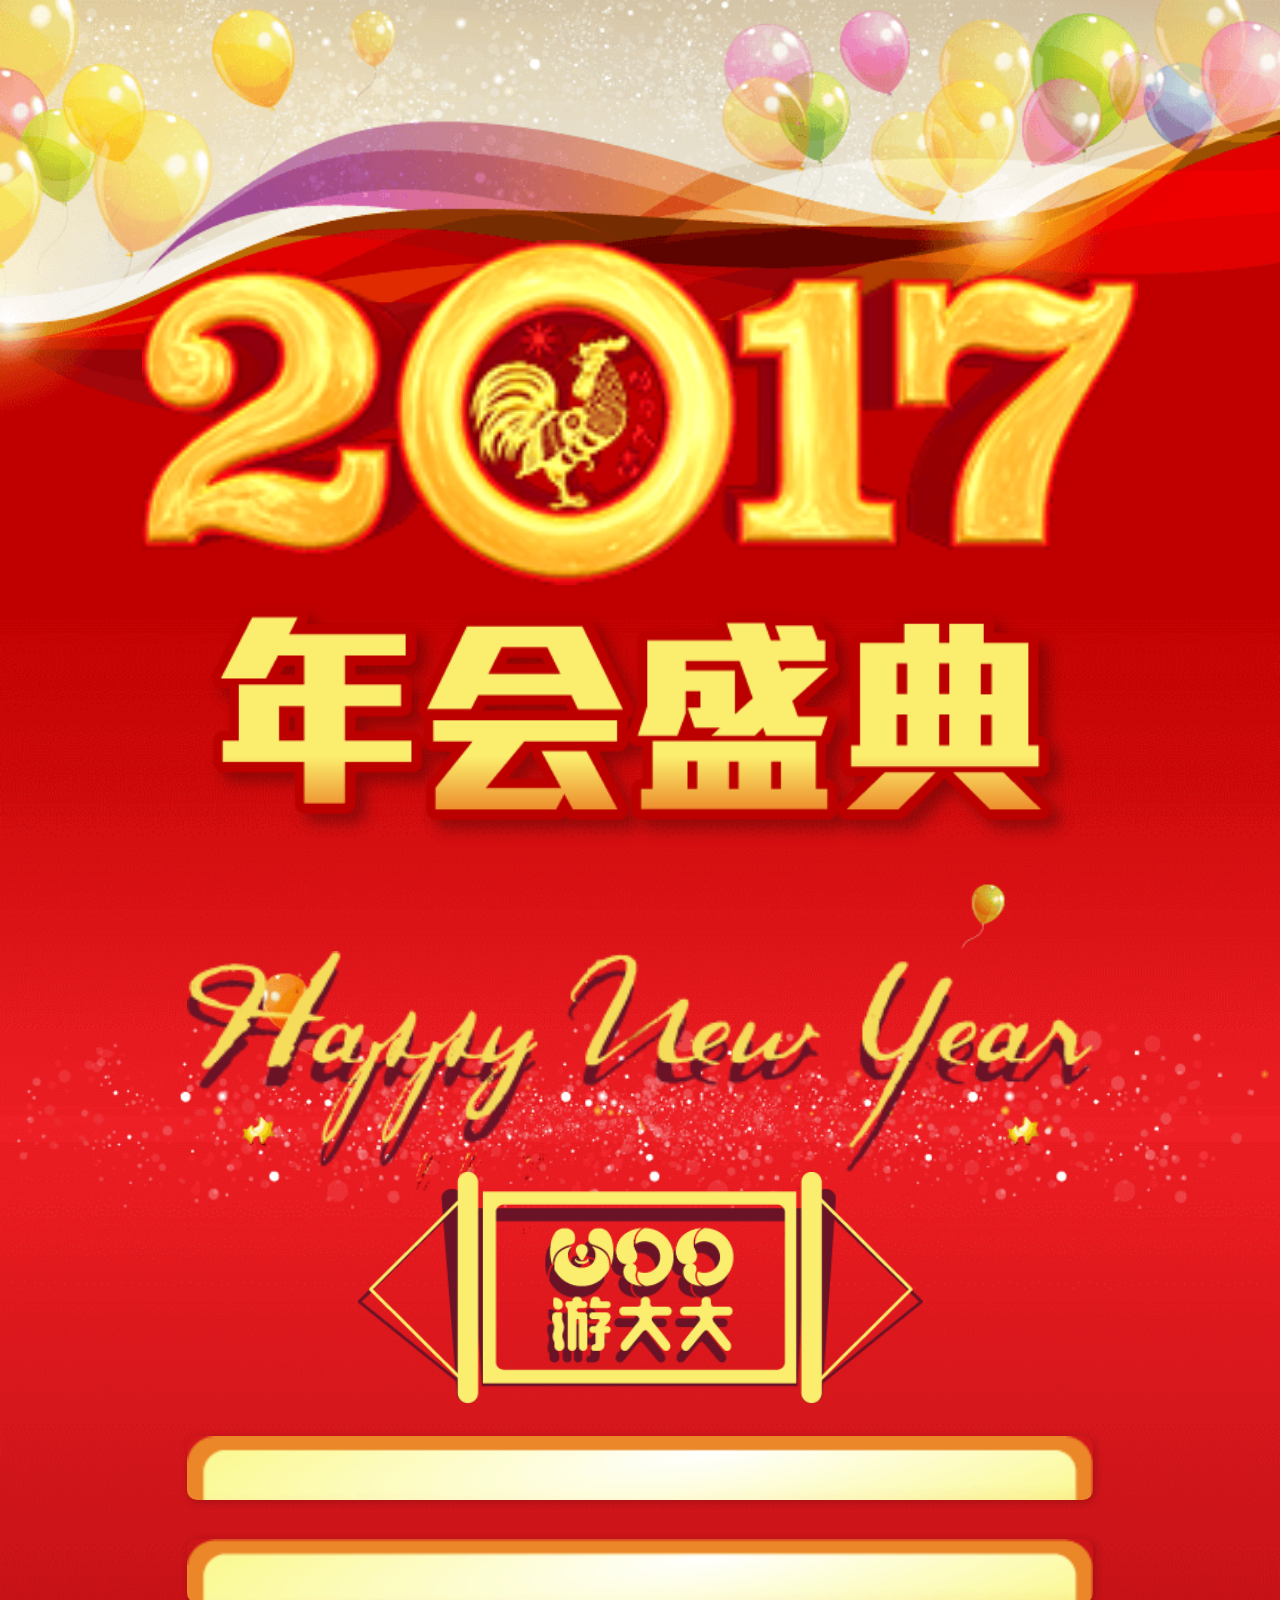
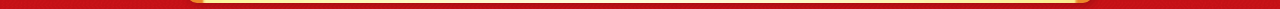
<file: index.html>
<!doctype html>
<!--[if lt IE 7]> <html class="ie6 oldie"> <![endif]-->
<!--[if IE 7]>    <html class="ie7 oldie"> <![endif]-->
<!--[if IE 8]>    <html class="ie8 oldie"> <![endif]-->
<!--[if gt IE 8]><!-->
<html class="">
<!--<![endif]-->
<head>
<meta charset="utf-8">
<meta name="viewport" content="width=device-width, initial-scale=1">
<!--苹果手机全屏问题-->
<meta content="width=device-width; initial-scale=1.0; maximum-scale=1.0; user-scalable=0" name="viewport" />        
<meta content="yes" name="apple-mobile-web-app-capable" />
<meta content="black" name="apple-mobile-web-app-status-bar-style" /> 
<meta content="telephone=no" name="format-detection" /> 

<title>投票</title>
<link href="css/boilerplate.css" rel="stylesheet" type="text/css">
<link href="css/style.css" rel="stylesheet" type="text/css">
<link href="css/animate.css" rel="stylesheet" type="text/css">
<link href="css/sweet-alert.css" rel="stylesheet" type="text/css">
<link rel="shortcut icon" href="favicon.ico" />

</head>
<body style="background: url(images/backgroundToMissSi.png) top left no-repeat;background-size: 100%;"  >
    <div class="gridContainer clearfix">
      <div id="div2" class="fluid bounceInLeft animated">
        <img src="images/2017.png" style="width: 88%;">
      </div>
      <div id="div2_1" class="fluid bounceInRight animated">
        <img src="images/nianhui.png" style="width: 80%;">
      </div>
    </div>
    
    
    <div class="gridContainer clearfix">
      <div id="div3" class="fluid flipInX animated">
        <img src="images/logo1.png" style="width:80%;">
        <img src="images/logo2.png" style="width: 50%" alt="">
      </div>
    </div>
    
    <div class="gridContainer clearfix" style="z-index:99;">
      <div id="div4" class="fluid bounceIn animated" style="z-index:999;">
        <a href="content.html" class="go btn gotoone" style="z-index:9999;"></a>
      </div>
    </div>
    
    <div class="gridContainer clearfix" style="z-index:99;">
      <div id="div4" class="fluid bounceIn animated" style="z-index:999;animation-delay:4s;
	-webkit-animation-delay:4s;
	-moz-animation-delay:4s;
	margin-top: 2em;
	z-index:10;">
       <!--  <a  class="go btn" style="z-index:9999;" onClick="swal('投票规则', '2016游大大年终总结大会,本次年会共有十个节目,大家在欣赏年会的同时可以对自己喜欢的节目进行投票,每人只能投一次哦!本次年会结束会依据投票结果选出本年会最受欢迎的节目')">投票规则</a> -->
       <a href="people.html" class="go btn gototwo" style="z-index:9999;"></a>
      </div>
    </div>


<script src="js/respond.min.js"></script>
<script src="js/jquery.min.js"></script>
<script src="js/respond.min.js"></script>
<script src="js/sweet-alert.min.js"></script>

<!-- <script>

$("#audio_btn").click(function(){    
    var music = document.getElementById("media");     
    if(music.paused){    
        music.play();
		$("#yinfu").addClass('rotate');
		$("#audio_btn").addClass('play_yinfu');
        $("#music_btn").attr("src","play.gif");    
    }else{    
        music.pause();  
		$("#yinfu").removeClass('rotate');
		$("#audio_btn").removeClass('play_yinfu');  
        $("#music_btn").attr("src","pause.gif");    
    }    
});    
</script> -->
</body>
</html>
</file>
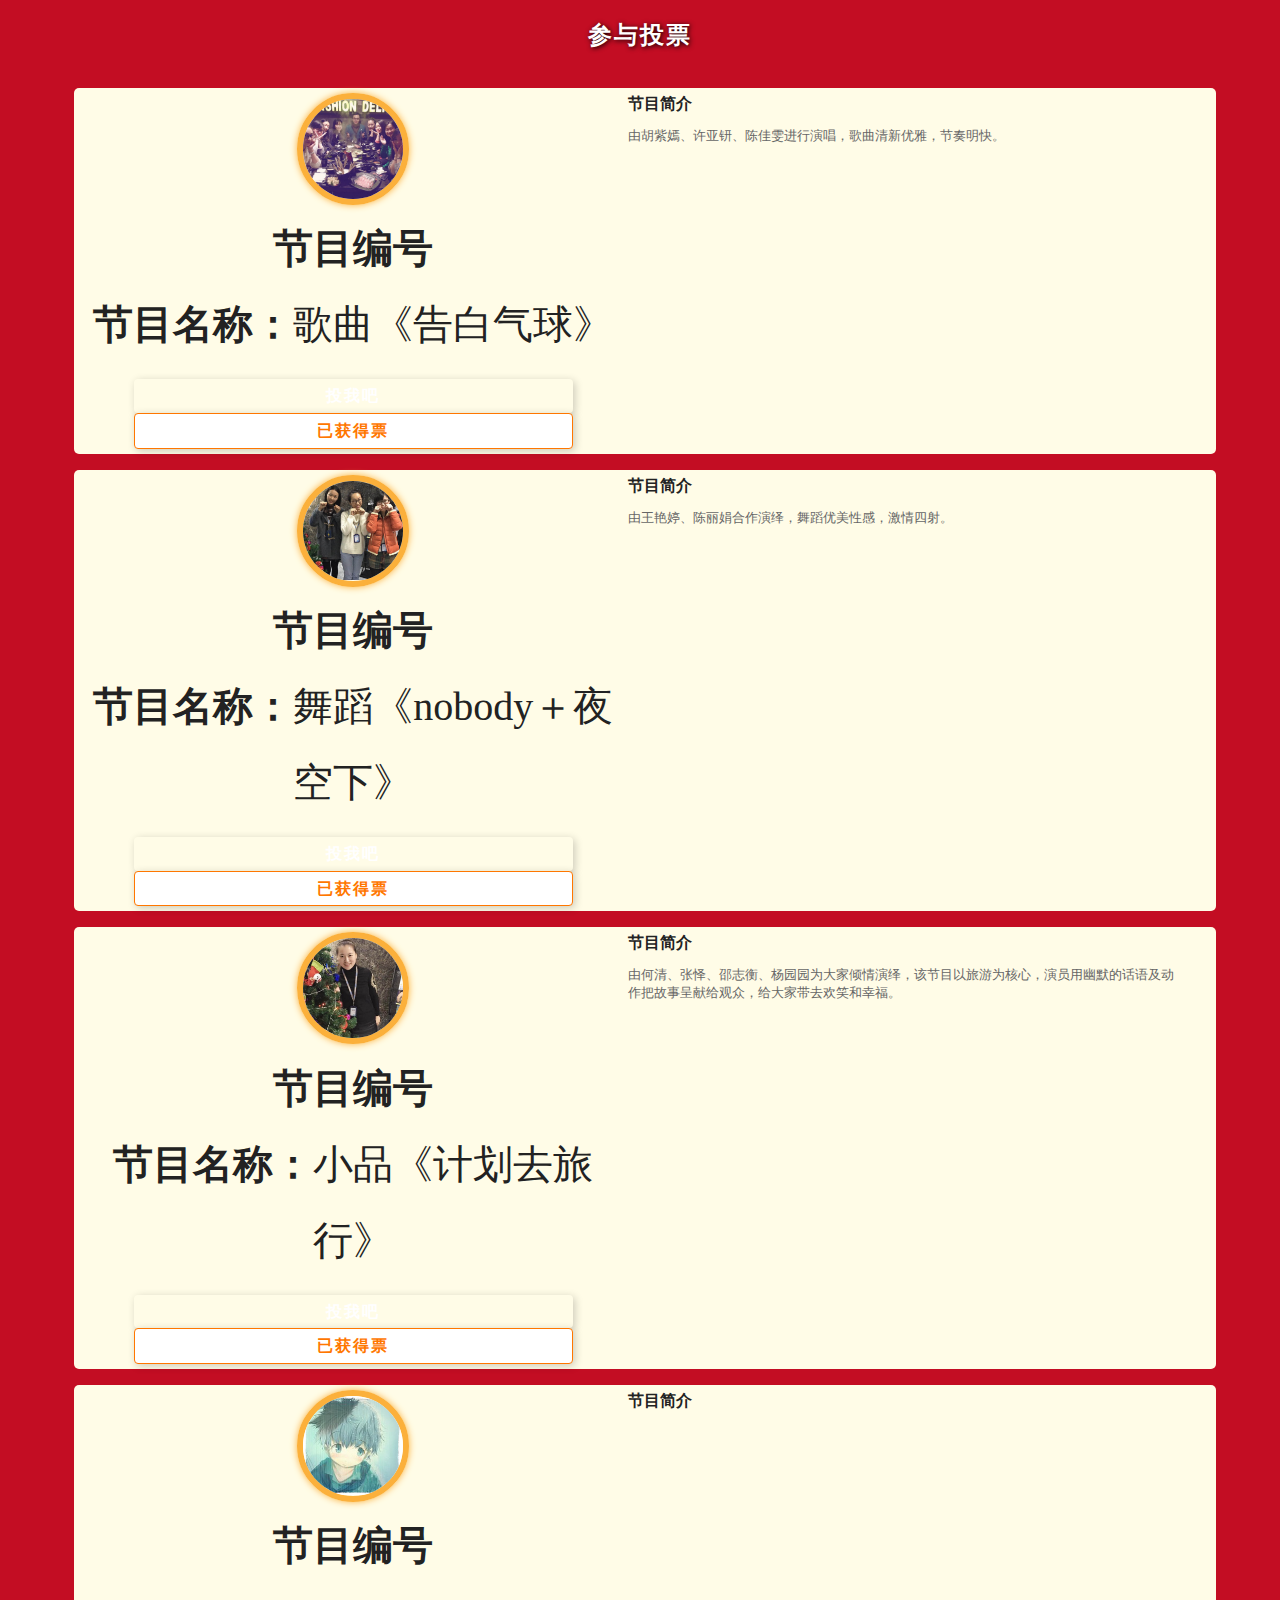
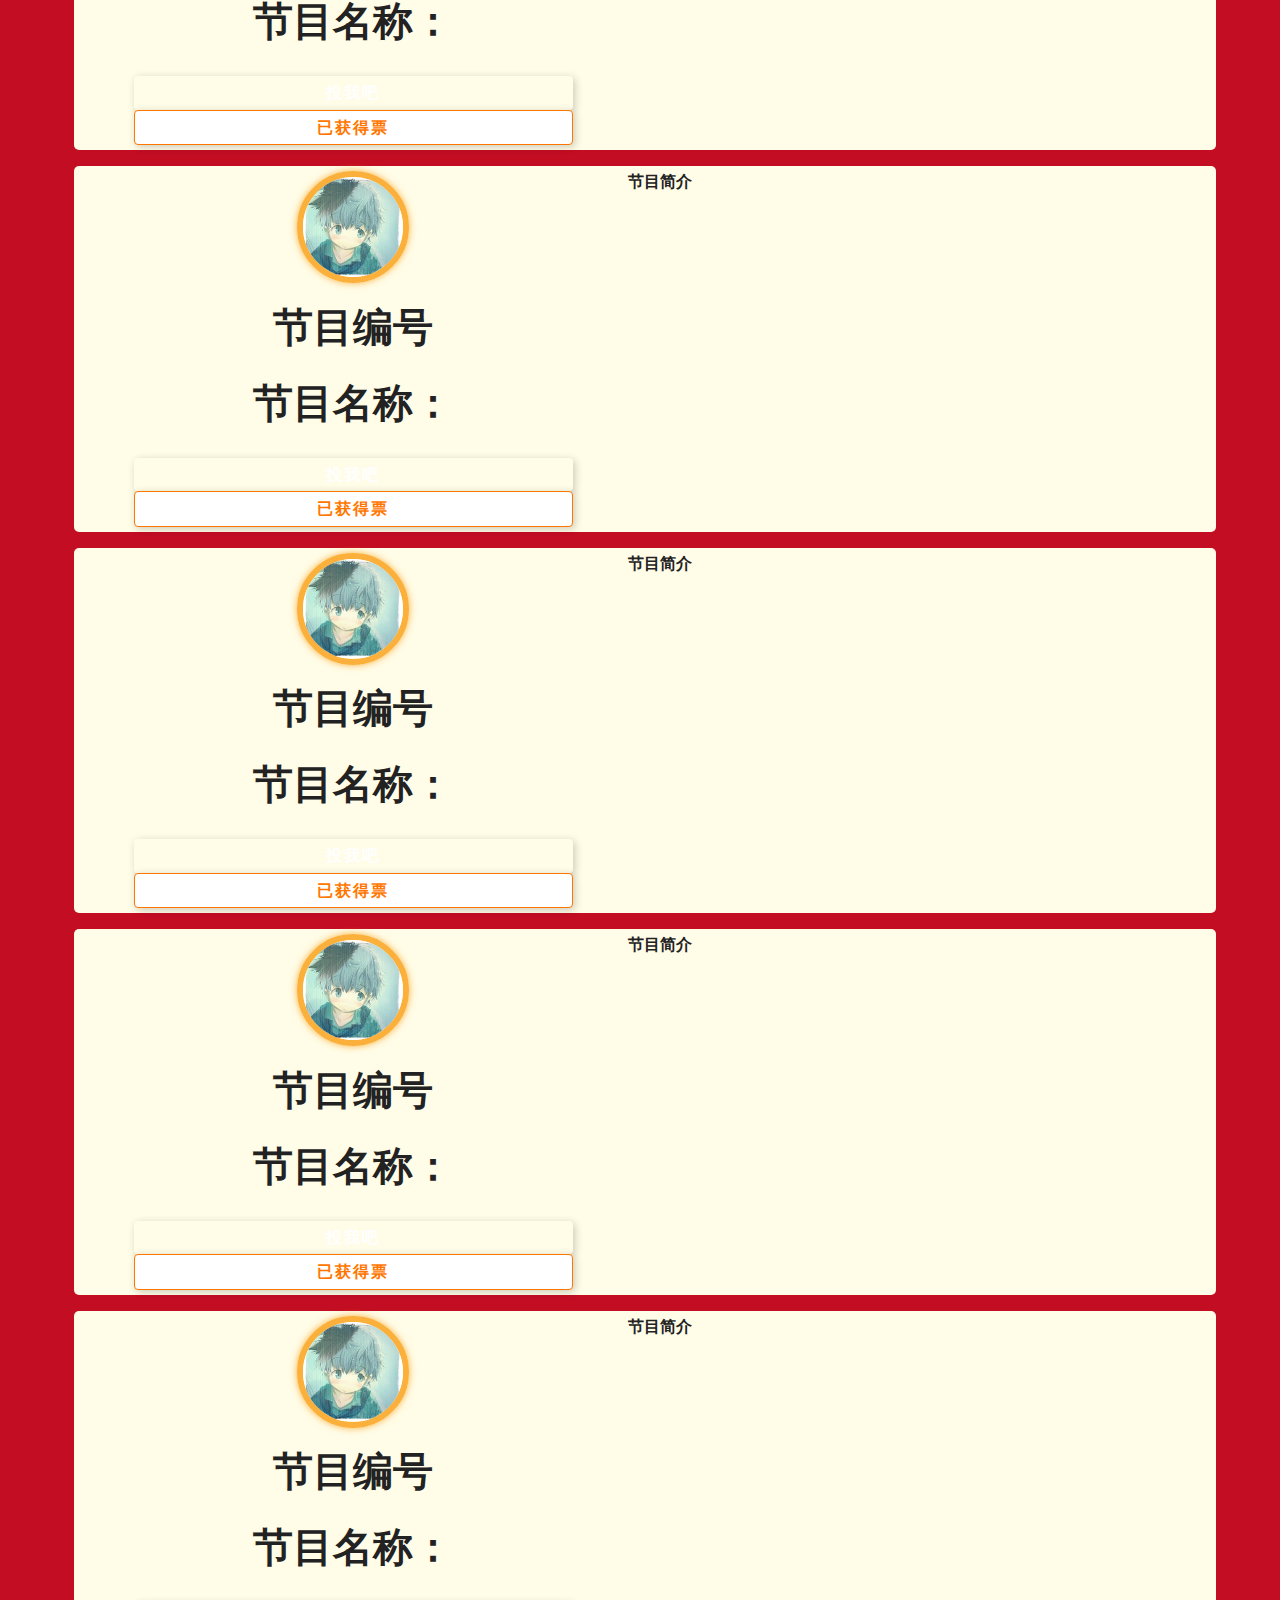
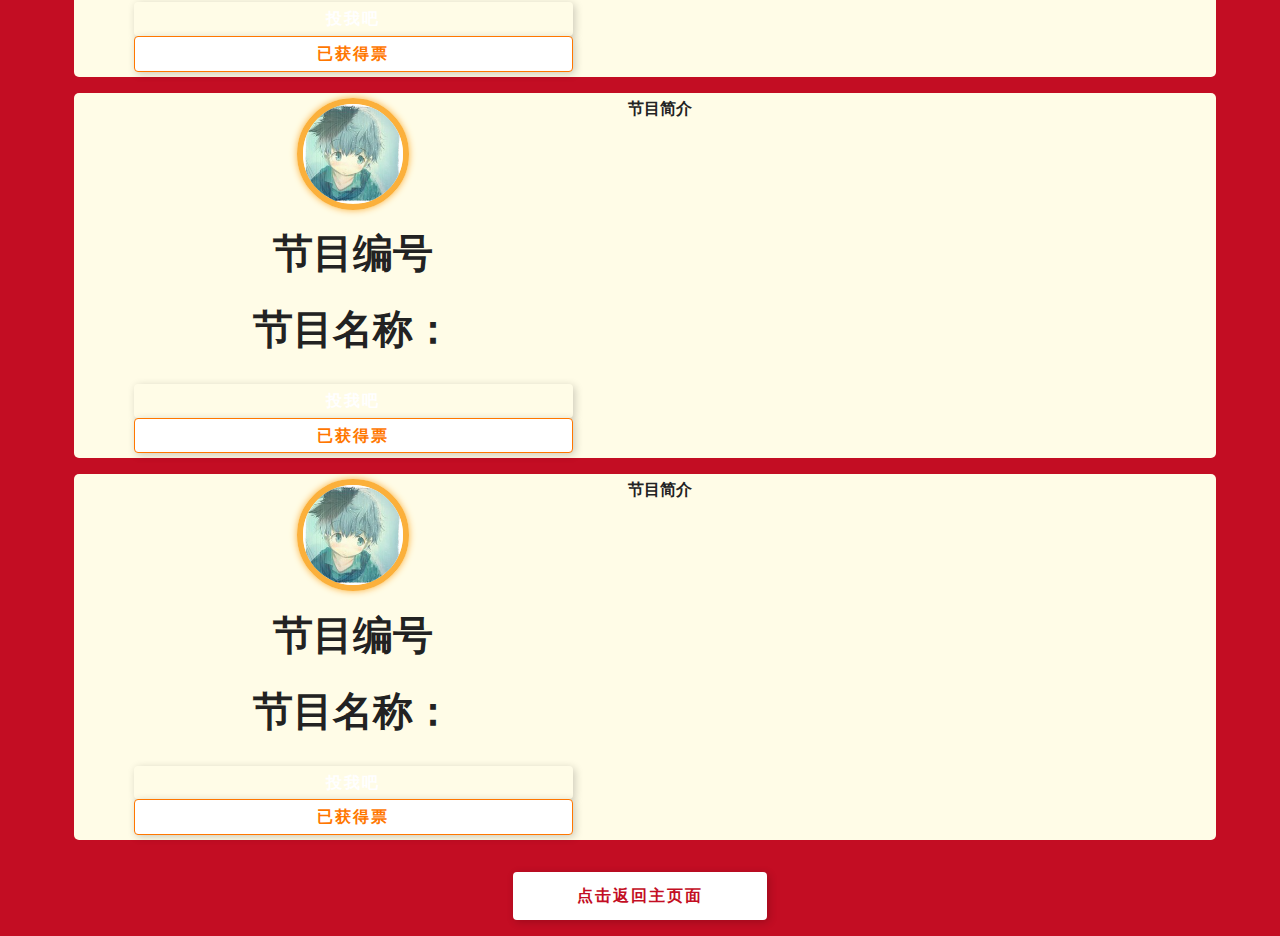
<file: content.html>
<!doctype html>
<!--[if lt IE 7]> <html class="ie6 oldie"> <![endif]-->
<!--[if IE 7]>    <html class="ie7 oldie"> <![endif]-->
<!--[if IE 8]>    <html class="ie8 oldie"> <![endif]-->
<!--[if gt IE 8]><!-->
<html class="">
<!--<![endif]-->
<head>
<meta charset="utf-8">
<meta name="viewport" content="width=device-width, initial-scale=1">
<title>最佳年会节目投选</title>
<link href="css/boilerplate.css" rel="stylesheet" type="text/css">
<link href="css/style.css" rel="stylesheet" type="text/css">
<link href="css/sweet-alert.css" rel="stylesheet" type="text/css">
<link rel="shortcut icon" href="favicon.ico" />
<!--[if lt IE 9]>
<script src="//html5shiv.googlecode.com/svn/trunk/html5.js"></script>
<![endif]-->
<script src="js/respond.min.js"></script>
<script src="js/sweet-alert.min.js"></script>
<script src="js/jquery.min.js"></script>
<script src="js/bmob-min.js"></script>
</head>
<body style="background:#c30d23">

<div id="content_title1" class="fluid clearfix" >
    <div class="content_title">
        参与投票
    </div>
</div>
<div class="clearfix"></div>
<div id="content_list" class="gridContainer clearfix bounceInDown animated">
    <div class="content_list_li">
        <div class="content_list_li_left">
            <span class="imgbox"><img src="images/project001.jpg" ></span>
           <div class="content_list_li_right_li"><strong>节目编号</strong><span class="jiemunom"></span></div>
            <div class="content_list_li_right_li"><strong>节目名称：</strong><span class="jiemuName">歌曲《告白气球》</span></div>
            <div class="content_list_li_right_li_a">
                <a id="001" class="btn to t1">投我吧</a>
                <a class="btn to on" >已获得<span></span>票</a>
            </div>
        </div>
        <div class="content_list_li_right">
                <div class="text">
                    <b>节目简介</b>
                    <p>由胡紫嫣、许亚钘、陈佳雯进行演唱，歌曲清新优雅，节奏明快。</p>
                </div>
        </div>
        <div class="clearfix"></div>
    </div>
</div>
<div id="content_list" class="gridContainer clearfix bounceInDown animated">
    <div class="content_list_li">
        <div class="content_list_li_left">
            <span class="imgbox"><img src="images/project002.png" ></span>
           <div class="content_list_li_right_li"><strong>节目编号</strong><span class="jiemunom"></span></div>
            <div class="content_list_li_right_li"><strong>节目名称：</strong><span class="jiemuName">舞蹈《nobody＋夜空下》</span></div>
            <div class="content_list_li_right_li_a">
                <a id="002" class="btn to t1">投我吧</a>
                <a class="btn to on" >已获得<span></span>票</a>
            </div>
        </div>
        <div class="content_list_li_right">
                <div class="text">
                    <b>节目简介</b>
                    <p>由王艳婷、陈丽娟合作演绎，舞蹈优美性感，激情四射。</p>
                </div>
        </div>
        <div class="clearfix"></div>
    </div>
</div>
<div id="content_list" class="gridContainer clearfix bounceInDown animated">
    <div class="content_list_li">
        <div class="content_list_li_left">
            <span class="imgbox"><img src="images/project003.jpg" ></span>
           <div class="content_list_li_right_li"><strong>节目编号</strong><span class="jiemunom"></span></div>
            <div class="content_list_li_right_li"><strong>节目名称：</strong><span class="jiemuName">小品《计划去旅行》</span></div>
            <div class="content_list_li_right_li_a">
                <a id="003" class="btn to t1">投我吧</a>
                <a class="btn to on" >已获得<span></span>票</a>
            </div>
        </div>
        <div class="content_list_li_right">
                <div class="text">
                    <b>节目简介</b>
                    <p>由何清、张怿、邵志衡、杨园园为大家倾情演绎，该节目以旅游为核心，演员用幽默的话语及动作把故事呈献给观众，给大家带去欢笑和幸福。</p>
                </div>
        </div>
        <div class="clearfix"></div>
    </div>
</div>
<div id="content_list" class="gridContainer clearfix bounceInDown animated">
    <div class="content_list_li">
        <div class="content_list_li_left">
            <span class="imgbox"><img src="images/img.jpg" ></span>
           <div class="content_list_li_right_li"><strong>节目编号</strong><span class="jiemunom"></span></div>
            <div class="content_list_li_right_li"><strong>节目名称：</strong><span class="jiemuName"></span></div>
            <div class="content_list_li_right_li_a">
                <a id="004" class="btn to t1">投我吧</a>
                <a class="btn to on" >已获得<span></span>票</a>
            </div>
        </div>
        <div class="content_list_li_right">
                <div class="text">
                    <b>节目简介</b>
                    <p></p>
                </div>
        </div>
        <div class="clearfix"></div>
    </div>
</div>
<div id="content_list" class="gridContainer clearfix bounceInDown animated">
    <div class="content_list_li">
        <div class="content_list_li_left">
            <span class="imgbox"><img src="images/img.jpg" ></span>
           <div class="content_list_li_right_li"><strong>节目编号</strong><span class="jiemunom"></span></div>
            <div class="content_list_li_right_li"><strong>节目名称：</strong><span class="jiemuName"></span></div>
            <div class="content_list_li_right_li_a">
                <a id="005" class="btn to t1">投我吧</a>
                <a class="btn to on" >已获得<span></span>票</a>
            </div>
        </div>
        <div class="content_list_li_right">
                <div class="text">
                    <b>节目简介</b>
                    <p></p>
                </div>
        </div>
        <div class="clearfix"></div>
    </div>
</div>
<div id="content_list" class="gridContainer clearfix bounceInDown animated">
    <div class="content_list_li">
        <div class="content_list_li_left">
            <span class="imgbox"><img src="images/img.jpg" ></span>
           <div class="content_list_li_right_li"><strong>节目编号</strong><span class="jiemunom"></span></div>
            <div class="content_list_li_right_li"><strong>节目名称：</strong><span class="jiemuName"></span></div>
            <div class="content_list_li_right_li_a">
                <a id="006" class="btn to t1">投我吧</a>
                <a class="btn to on" >已获得<span></span>票</a>
            </div>
        </div>
        <div class="content_list_li_right">
                <div class="text">
                    <b>节目简介</b>
                    <p></p>
                </div>
        </div>
        <div class="clearfix"></div>
    </div>
</div>
<div id="content_list" class="gridContainer clearfix bounceInDown animated">
    <div class="content_list_li">
        <div class="content_list_li_left">
            <span class="imgbox"><img src="images/img.jpg" ></span>
           <div class="content_list_li_right_li"><strong>节目编号</strong><span class="jiemunom"></span></div>
            <div class="content_list_li_right_li"><strong>节目名称：</strong><span class="jiemuName"></span></div>
            <div class="content_list_li_right_li_a">
                <a id="007" class="btn to t1">投我吧</a>
                <a class="btn to on" >已获得<span></span>票</a>
            </div>
        </div>
        <div class="content_list_li_right">
                <div class="text">
                    <b>节目简介</b>
                    <p></p>
                </div>
        </div>
        <div class="clearfix"></div>
    </div>
</div>
<div id="content_list" class="gridContainer clearfix bounceInDown animated">
    <div class="content_list_li">
        <div class="content_list_li_left">
            <span class="imgbox"><img src="images/img.jpg" ></span>
           <div class="content_list_li_right_li"><strong>节目编号</strong><span class="jiemunom"></span></div>
            <div class="content_list_li_right_li"><strong>节目名称：</strong><span class="jiemuName"></span></div>
            <div class="content_list_li_right_li_a">
                <a id="008" class="btn to t1">投我吧</a>
                <a class="btn to on" >已获得<span></span>票</a>
            </div>
        </div>
        <div class="content_list_li_right">
                <div class="text">
                    <b>节目简介</b>
                    <p></p>
                </div>
        </div>
        <div class="clearfix"></div>
    </div>
</div>
<div id="content_list" class="gridContainer clearfix bounceInDown animated">
    <div class="content_list_li">
        <div class="content_list_li_left">
            <span class="imgbox"><img src="images/img.jpg" ></span>
           <div class="content_list_li_right_li"><strong>节目编号</strong><span class="jiemunom"></span></div>
            <div class="content_list_li_right_li"><strong>节目名称：</strong><span class="jiemuName"></span></div>
            <div class="content_list_li_right_li_a">
                <a id="009" class="btn to t1">投我吧</a>
                <a class="btn to on" >已获得<span></span>票</a>
            </div>
        </div>
        <div class="content_list_li_right">
                <div class="text">
                    <b>节目简介</b>
                    <p></p>
                </div>
        </div>
        <div class="clearfix"></div>
    </div>
</div>
<div id="content_list" class="gridContainer clearfix bounceInDown animated">
    <div class="content_list_li">
        <div class="content_list_li_left">
            <span class="imgbox"><img src="images/img.jpg" ></span>
           <div class="content_list_li_right_li"><strong>节目编号</strong><span class="jiemunom"></span></div>
            <div class="content_list_li_right_li"><strong>节目名称：</strong><span class="jiemuName"></span></div>
            <div class="content_list_li_right_li_a">
                <a id="010" class="btn to t1">投我吧</a>
                <a class="btn to on" >已获得<span></span>票</a>
            </div>
        </div>
        <div class="content_list_li_right">
                <div class="text">
                    <b>节目简介</b>
                    <p></p>
                </div>
        </div>
        <div class="clearfix"></div>
    </div>
</div>
<div class="clearfix" style="height:2em;"></div>
<footer>
    <a href="index.html" class="go btn" style="z-index:9999;">点击返回主页面</a>
</footer>
<script>
       //添加cookie
    function addCookie(name,cookievalue,time) {
        if (name != "" && cookievalue != "" &&  time != "") {
            if (isNaN(time) == false){
                var expires = new Date();
                expires.setTime(expires.getTime() + time * 1000);
                document.cookie = name + '=' + escape(cookievalue) + ';expires=' + expires.toGMTString();
            }
        }
    }
    //获取cookie
    function getCookie(cookieName) {
        var cookieString = document.cookie;
        var start = cookieString.indexOf(cookieName + '=');
        if (start == -1)
            return null;
        start += cookieName.length + 1;
        var end = cookieString.indexOf(';', start);
        if (end == -1) return unescape(cookieString.substring(start));
        return unescape(cookieString.substring(start, end));
    }
    //云端存储
    Bmob.initialize("daaefcca72c2225e29f65c9a80bb85e5","f0bb38af70958b0027c159f5f8211cf8");
    var ZanCount = Bmob.Object.extend("zan_count");
    var queryinit = new Bmob.Query(ZanCount);
    // 查询所有数据
    queryinit.find({
      success: function(results) {
        console.log(results);
        console.log("共查询到 " + results.length + " 条记录");
        // 循环处理查询到的数据
        var countArr = [];
        for (var i = 0; i < results.length; i++) {
          var object = results[i];
          var projectId = object.get('userId')
           var countNum = object.get('count');
          $(".content_list_li").eq(i).find('.jiemunom').html( projectId );
         // $(".content_list_li").eq(i).find('.jiemuName').html( object.get('userName') );
          // $(".content_list_li").eq(i).find('.content_list_li_right>.text p').html( object.get('detail') );

          $(".content_list_li>.content_list_li_left>.content_list_li_right_li_a>.on span").eq(i).html(countNum);


           if( !getCookie(String(projectId)) ){ //
                console.log("未点击过");
                 $(".content_list_li_right_li_a>.t1").eq(i).html("投我吧").css("background-color","#ff7700");
            }else{
                 $(".content_list_li_right_li_a>.t1").eq(i).html("已投票").css("background-color","#ccc");
                console.log("已点击过");
            }

        };
       
      },
      error: function(error) {
        alert("查询失败: " + error.code + " " + error.message);
      }
    });
</script>
<script type="text/javascript">
 

  $(".content_list_li_right_li_a>.t1").click(function(event) {
       
       //改变样式
       $(this).css("background-color","#ccc").html("已投票");
       var button = $(this);
       var btnId = button.attr("id");
       console.log(btnId);
       var objId;
       var objcount;
       var count;
       var clickcount;
       //cookie 判断cookie是否为空,如果是空,弹出投票成功的弹窗,如果非空即投过票
            console.log( !getCookie(String(btnId)) );
            console.log( getCookie(String(btnId)) );
            if(!getCookie(String(btnId))){ //
                swal('投票成功!', '非常感谢,么么哒！', 'success');
                addCookie(btnId,"1","1000000000");
                console.log("未点击过");
            }else{
                console.log("已点击过");
                  // swal('投票失败!', '每个节目您只有一次投票机会！', 'error');
                   $(this).html("已投票").css("background-color","#ccc");
                 return;
            }

       var queryZan = new Bmob.Query(ZanCount);
        queryZan.equalTo("userId", btnId);
        
        queryZan.first({
            success: function(object) {
                console.log(object);
            // 查询成功
            objId = object.id;
            objcount = object.get("count");
            console.log("query object success, objectId  " + objId+  objcount);
            // console.log(Number(objcount));
            // var count =  Number(objcount);
            //  count++;
            //  objcount = String(count);
            // console.log(objcount);
            },
              error: function(error) {
                console.log("查询失败: " + error.code + " " + error.message);
              }
        });
        console.log("查询到的objectId  " + objId);
        queryZan.get(objId,{
            success:function(obj){
               objcount++;
               var countNum = Number(objcount);
               console.log(countNum);
               obj.set("count",countNum);
               obj.save(null,{
                success:function(objUpdate){
                    console.log("creat object success");
                    button.siblings('a').find('span').text(countNum);
                },
                error:function(model,error){
                    console.log("修改失败: " + error.code + " " + error.message);
                }
               })
            },
            error: function(object, error) {
                console.log("修改失败: " + error.code + " " + error.message);
            }
        })
    });
</script>
</body>
</html>
</file>
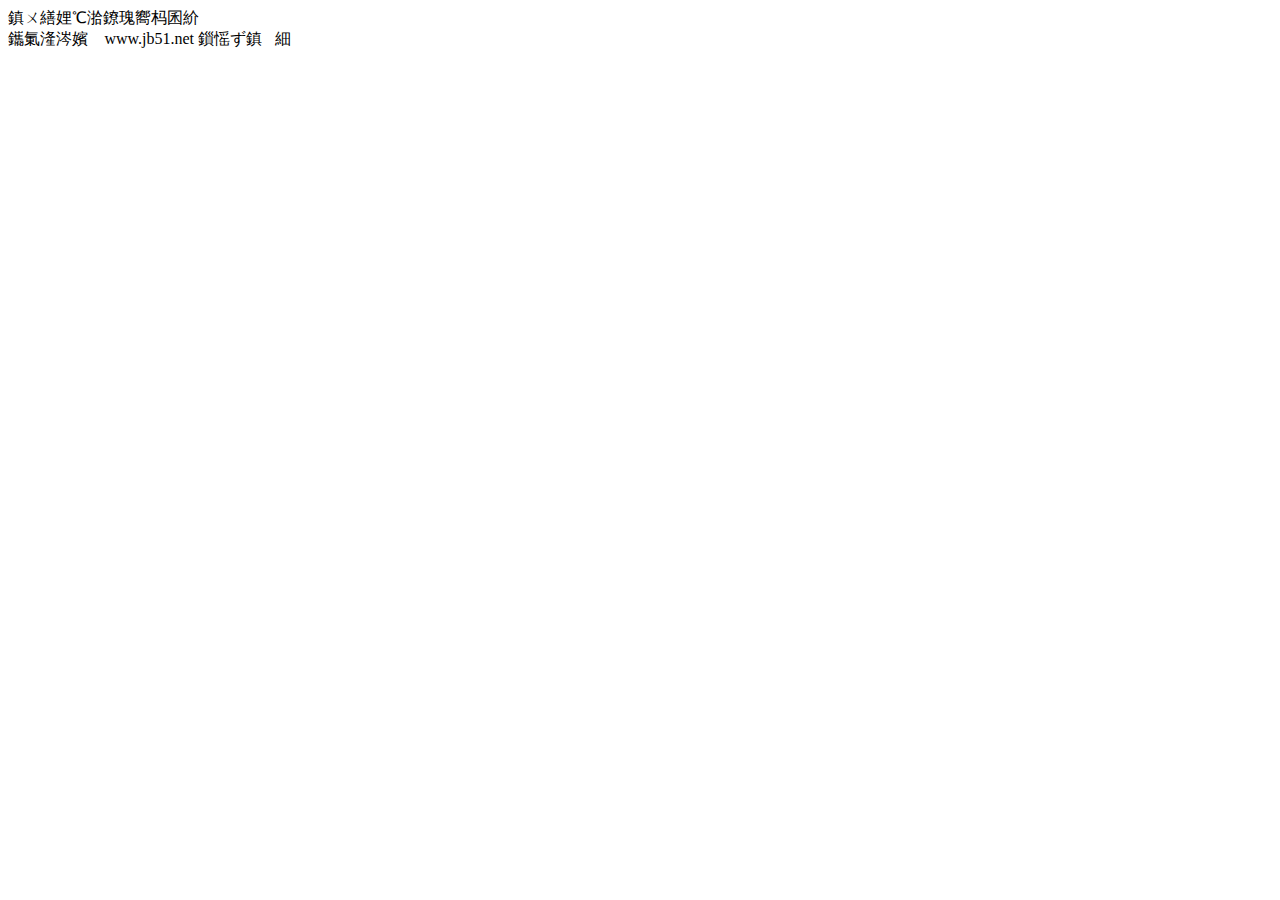
<file: cookietest.html>
<!DOCTYPE html PUBLIC "-//W3C//DTD XHTML 1.0 Transitional//EN" "http://www.w3.org/TR/xhtml1/DTD/xhtml1-transitional.dtd">
<html xmlns="http://www.w3.org/1999/xhtml">
<head>
	<title>js记录鼠标的点击次数</title>
	<meta http-equiv="content-type" content="text/html;charset=gb2312">
</head>
<body>
	<div id="count"></div>脚本之家 www.jb51.net 提示您：
	<script type="text/javascript">
	//添加cookie
		function addCookie(name,cookievalue,time) {
			if (name != "" && cookievalue != "" &&  time != "") {
				if (isNaN(time) == false){
					var expires = new Date();
					expires.setTime(expires.getTime() + time * 1000);
					document.cookie = name + '=' + escape(cookievalue) + ';expires=' + expires.toGMTString();
				}
			}
		}
		//获取cookie
		function getCookie(cookieName) {
			var cookieString = document.cookie;
			var start = cookieString.indexOf(cookieName + '=');
			if (start == -1)
				return null;
			start += cookieName.length + 1;
			var end = cookieString.indexOf(';', start);
			if (end == -1) return unescape(cookieString.substring(start));
			return unescape(cookieString.substring(start, end));
		}
		var html = document.getElementsByTagName("html")[0];

		html.onclick = function(){
			var count = parseInt(getCookie('count'))+1;
			console.log(count);
			addCookie("count",count,"1000");
			if(getCookie('count')>=2){
				alert("只能点击一次")
			}
			document.getElementById("count").innerHTML = "您点击了"+getCookie('count')+"次！";
		}
		if (getCookie('count')){
			document.getElementById("count").innerHTML = "您点击了"+getCookie('count')+"次！";
		}else{
			document.getElementById("count").innerHTML = "您还没有点击过！";
			addCookie("count","0","1000");
		}
	</script>
</body>
</html>
</file>
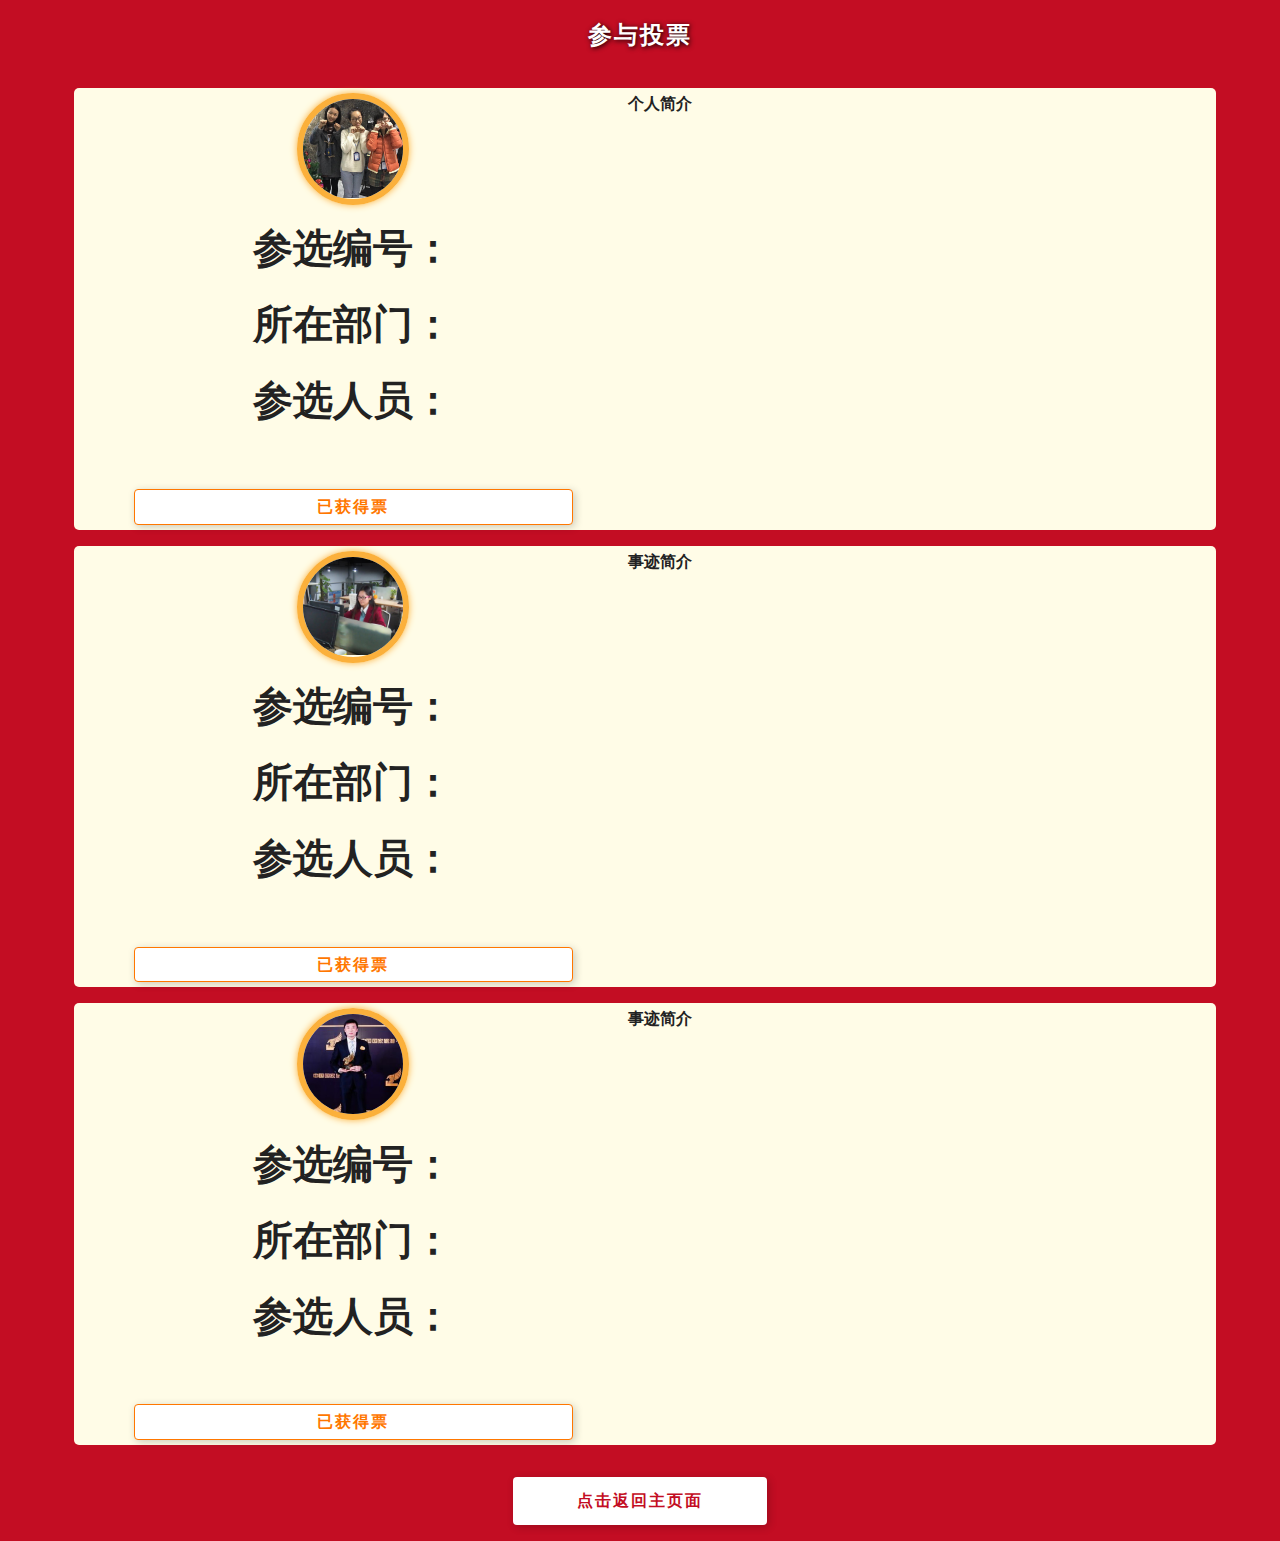
<file: people.html>
<!doctype html>
<!--[if lt IE 7]> <html class="ie6 oldie"> <![endif]-->
<!--[if IE 7]>    <html class="ie7 oldie"> <![endif]-->
<!--[if IE 8]>    <html class="ie8 oldie"> <![endif]-->
<!--[if gt IE 8]><!-->
<html class="">
<!--<![endif]-->
<head>
  <meta charset="utf-8">
  <meta name="viewport" content="width=device-width, initial-scale=1">
  <title>感动2016员工投选</title>
  <link href="css/boilerplate.css" rel="stylesheet" type="text/css">
  <link href="css/style.css" rel="stylesheet" type="text/css">
  <link href="css/sweet-alert.css" rel="stylesheet" type="text/css">
  <link rel="shortcut icon" href="favicon.ico" />
<!--[if lt IE 9]>
<script src="//html5shiv.googlecode.com/svn/trunk/html5.js"></script>
<![endif]-->
<script src="js/respond.min.js"></script>
<script src="js/sweet-alert.min.js"></script>
<script src="js/jquery.min.js"></script>
</head>
<body style="background:#c30d23">


  <div id="content_title1" class="fluid clearfix" >
    <div class="content_title">
    	参与投票
    </div>
  </div>
  <div class="clearfix"></div>
<div id="content_list" class="gridContainer clearfix bounceInDown animated">
  <div class="content_list_li">
    <div class="content_list_li_left">
      <span class="imgbox"><img src="images/touch001.png" ></span>
      <div class="content_list_li_right_li"><strong>参选编号：</strong><span class="userid"></span></div>
      <div class="content_list_li_right_li"><strong>所在部门：</strong><span class="userbumen"></span></div>
      <div class="content_list_li_right_li"><strong>参选人员：</strong><span class="pName"></span></div>
      <div class="content_list_li_right_li_a">
        <a id="001" class="btn to t1" ></a>
        <a class="btn to on" >已获得<span></span>票</a>
      </div>
    </div>
    <div class="content_list_li_right">
      <div class="text">
        <b>个人简介</b>
        <p></p>
      </div>
    </div>
    <div class="clearfix"></div>
  </div>
</div>
<div id="content_list" class="gridContainer clearfix bounceInDown animated">
  <div class="content_list_li">
    <div class="content_list_li_left">
      <span class="imgbox"><img src="images/touch002.png" ></span>
      <div class="content_list_li_right_li"><strong>参选编号：</strong><span class="userid"></span></div>
      <div class="content_list_li_right_li"><strong>所在部门：</strong><span class="userbumen"></span></div>
      <div class="content_list_li_right_li"><strong>参选人员：</strong><span class="pName"></span></div>
      <div class="content_list_li_right_li_a">
        <a id="002" class="btn to t1" ></a>
        <a class="btn to on" >已获得<span></span>票</a>
      </div>
    </div>
    <div class="content_list_li_right">
      <div class="text">
        <b>事迹简介</b>
        <p></p>
      </div>
    </div>
    <div class="clearfix"></div>
  </div>
</div>
<div id="content_list" class="gridContainer clearfix bounceInDown animated">
  <div class="content_list_li">
    <div class="content_list_li_left">
      <span class="imgbox"><img src="images/touch003.jpg" ></span>
      <div class="content_list_li_right_li"><strong>参选编号：</strong><span class="userid"></span></div>
      <div class="content_list_li_right_li"><strong>所在部门：</strong><span class="userbumen"></span></div>
      <div class="content_list_li_right_li"><strong>参选人员：</strong><span class="pName"></span></div>
      <div class="content_list_li_right_li_a">
        <a id="003" class="btn to t1" ></a>
        <a class="btn to on" >已获得<span></span>票</a>
      </div>
    </div>
    <div class="content_list_li_right">
      <div class="text">
        <b>事迹简介</b>
        <p></p>
      </div>
    </div>
    <div class="clearfix"></div>
  </div>
</div>

<div class="clearfix" style="height:2em;"></div>
<footer>
  <a href="index.html" class="go btn" style="z-index:9999;">点击返回主页面</a>
</footer>
<script src="js/bmob-min.js"></script>
<script>
       //添加cookie
    function addCookie(name,cookievalue,time) {
        if (name != "" && cookievalue != "" &&  time != "") {
            if (isNaN(time) == false){
                var expires = new Date();
                expires.setTime(expires.getTime() + time * 1000);
                document.cookie = name + '=' + escape(cookievalue) + ';expires=' + expires.toGMTString();
            }
        }
    }
    //获取cookie
    function getCookie(cookieName) {
        var cookieString = document.cookie;
        var start = cookieString.indexOf(cookieName + '=');
        if (start == -1)
            return null;
        start += cookieName.length + 1;
        var end = cookieString.indexOf(';', start);
        if (end == -1) return unescape(cookieString.substring(start));
        return unescape(cookieString.substring(start, end));
    }
    //云端存储
    Bmob.initialize("daaefcca72c2225e29f65c9a80bb85e5","f0bb38af70958b0027c159f5f8211cf8");
    var ZanCount = Bmob.Object.extend("staff");
    var queryinit = new Bmob.Query(ZanCount);
    // 查询所有数据
    queryinit.find({
      success: function(results) {
        //results.ascending("result.get(userid")
        console.log(results);
        //对查询到的数组对象进行排序
         var results = results.sort(  
                function(a, b)  
                {  
                    if(a.get('userid') < b.get('userid')) return -1;  
                    if(a.get('userid') > b.get('userid')) return 1;  
                    return 0;  
                }  
            );  
        console.log("共查询到 " + results.length + " 条记录");
        // 循环处理查询到的数据
        var countArr = [];
        for (var i = 0; i < results.length; i++) {
          var object = results[i];
          var projectId = object.get('userid')
           var countNum = object.get('count');
           $(".content_list_li").eq(i).find(".content_list_li_left .userid").html(projectId);
           $(".content_list_li").eq(i).find(".content_list_li_left .userbumen").html(object.get('pbumen'));
           $(".content_list_li").eq(i).find(".content_list_li_left .pName").html(object.get('pName'));
           $(".content_list_li").eq(i).find(".content_list_li_right .text p").html(object.get('detail'));
          $(".content_list_li>.content_list_li_left>.content_list_li_right_li_a>.on span").eq(i).html(countNum);
           if(!getCookie(String(projectId))){ //
                console.log("未点击过");
                 $(".content_list_li_right_li_a>.t1").eq(i).html("投我吧").css("background-color","#ff7700");
            }else{
                 $(".content_list_li_right_li_a>.t1").eq(i).html("已投票").css("background-color","#ccc");
                console.log("已点击过");
            }

        };
       
      },
      error: function(error) {
        alert("查询失败: " + error.code + " " + error.message);
      }
    });
</script>
<script type="text/javascript">
 

  $(".content_list_li_right_li_a>.t1").click(function(event) {
       
       //改变样式
       $(this).css("background-color","#ccc").html("已投票");
       var button = $(this);
       var btnId = button.attr("id");
       console.log(btnId);
       var objId;
       var objcount;
       var count;
       var clickcount;
       //cookie 判断cookie是否为空,如果是空,弹出投票成功的弹窗,如果非空即投过票
            console.log( !getCookie(String(btnId)) );
            console.log( getCookie(String(btnId)) );
            if(!getCookie(String(btnId))){ //
                swal('投票成功!', '非常感谢,么么哒！', 'success');
                addCookie(btnId,"1","1000000000");
                console.log("未点击过");
            }else{
                console.log("已点击过");
                  // swal('投票失败!', '每个节目您只有一次投票机会！', 'error');
                  $(this).html("已投票").css("background-color","#ccc");
                console.log("已点击过");
                 return;
            }

       var queryZan = new Bmob.Query(ZanCount);
        queryZan.equalTo("userid", btnId);
        console.log("btnId---" + btnId);
        queryZan.first({
            success: function(object) {
              console.log(object);
            // 查询成功
            objId = object.id;
            objcount = object.get("count");
            console.log("query object success, objectId  " + objId+  objcount);
            // console.log(Number(objcount));
            // var count =  Number(objcount);
            //  count++;
            //  objcount = String(count);
            // console.log(objcount);
            },
              error: function(error) {
                console.log("查询失败: " + error.code + " " + error.message);
              }
        });
        console.log("查询到的objectId  " + objId);
        queryZan.get(objId,{
            success:function(obj){
               objcount++;
               var countNum = Number(objcount);
               console.log(countNum);
               obj.set("count",countNum);
               obj.save(null,{
                success:function(objUpdate){
                    console.log("creat object success");
                    button.siblings('a').find('span').text(countNum);
                },
                error:function(model,error){
                    console.log("修改失败: " + error.code + " " + error.message);
                }
               })
            },
            error: function(object, error) {
                console.log("修改失败: " + error.code + " " + error.message);
            }
        })
    });
</script>
      </body>
      </html>
</file>
<file: css/boilerplate.css>
/*
/*
 * HTML5 ✰ Boilerplate v3.0.2
 *
 * What follows is the result of much research on cross-browser styling.
 * Credit left inline and big thanks to Nicolas Gallagher, Jonathan Neal,
 * Kroc Camen, and the H5BP dev community and team.
 *
 * Detailed information about this CSS: h5bp.com/css
 * 
 * Dreamweaver modifications:
 * 1. Commented out selection highlight
 * 2. Removed media queries section (we add our own in a separate file)
 *
 * ==|== normalize ==========================================================
 */


/* =============================================================================
   HTML5 display definitions
   ========================================================================== */

article, aside, details, figcaption, figure, footer, header, hgroup, nav, section { display: block; }
audio, canvas, video { display: inline-block; *display: inline; *zoom: 1; }
audio:not([controls]) { display: none; }
[hidden] { display: none; }

/* =============================================================================
   Base
   ========================================================================== */

/*
 * 1. Correct text resizing oddly in IE6/7 when body font-size is set using em units
 * 2. Prevent iOS text size adjust on device orientation change, without disabling user zoom: h5bp.com/g
 */

html { font-size: 100%; -webkit-text-size-adjust: 100%; -ms-text-size-adjust: 100%; }

html, button, input, select, textarea { font-family: serif; color: #222; }

body { margin: 0; font-size: 1em; line-height: 1.4; }

/* 
 * Remove text-shadow in selection highlight: h5bp.com/i
 * These selection declarations have to be separate
 * Also: hot pink! (or customize the background color to match your design)
 */

/* Dreamweaver: uncomment these if you do want to customize the selection highlight
 *::-moz-selection { background: #fe57a1; color: #fff; text-shadow: none; }
 *::selection { background: #fe57a1; color: #fff; text-shadow: none; }
 */

/* =============================================================================
   Links
   ========================================================================== */

a { color: #00e; }
a:visited { color: #551a8b; }
a:hover { color: #06e; }
a:focus { outline: thin dotted; }

/* Improve readability when focused and hovered in all browsers: h5bp.com/h */
a:hover, a:active { outline: 0; }


/* =============================================================================
   Typography
   ========================================================================== */

abbr[title] { border-bottom: 1px dotted; }

b, strong { font-weight: bold; }

blockquote { margin: 1em 40px; }

dfn { font-style: italic; }

hr { display: block; height: 1px; border: 0; border-top: 1px solid #ccc; margin: 1em 0; padding: 0; }

ins { background: #ff9; color: #000; text-decoration: none; }

mark { background: #ff0; color: #000; font-style: italic; font-weight: bold; }

/* Redeclare monospace font family: h5bp.com/j */
pre, code, kbd, samp { font-family: monospace, serif; _font-family: 'courier new', monospace; font-size: 1em; }

/* Improve readability of pre-formatted text in all browsers */
pre { white-space: pre; white-space: pre-wrap; word-wrap: break-word; }

q { quotes: none; }
q:before, q:after { content: ""; content: none; }

small { font-size: 85%; }

/* Position subscript and superscript content without affecting line-height: h5bp.com/k */
sub, sup { font-size: 75%; line-height: 0; position: relative; vertical-align: baseline; }
sup { top: -0.5em; }
sub { bottom: -0.25em; }


/* =============================================================================
   Lists
   ========================================================================== */

ul, ol { margin: 1em 0; padding: 0 0 0 40px; }
dd { margin: 0 0 0 40px; }
nav ul, nav ol { list-style: none; list-style-image: none; margin: 0; padding: 0; }


/* =============================================================================
   Embedded content
   ========================================================================== */

/*
 * 1. Improve image quality when scaled in IE7: h5bp.com/d
 * 2. Remove the gap between images and borders on image containers: h5bp.com/i/440
 */

img { border: 0; -ms-interpolation-mode: bicubic; vertical-align: middle; }

/*
 * Correct overflow not hidden in IE9
 */

svg:not(:root) { overflow: hidden; }


/* =============================================================================
   Figures
   ========================================================================== */

figure { margin: 0; }


/* =============================================================================
   Forms
   ========================================================================== */

form { margin: 0; }
fieldset { border: 0; margin: 0; padding: 0; }

/* Indicate that 'label' will shift focus to the associated form element */
label { cursor: pointer; }

/*
 * 1. Correct color not inheriting in IE6/7/8/9
 * 2. Correct alignment displayed oddly in IE6/7
 */

legend { border: 0; *margin-left: -7px; padding: 0; white-space: normal; }

/*
 * 1. Correct font-size not inheriting in all browsers
 * 2. Remove margins in FF3/4 S5 Chrome
 * 3. Define consistent vertical alignment display in all browsers
 */

button, input, select, textarea { font-size: 100%; margin: 0; vertical-align: baseline; *vertical-align: middle; }

/*
 * 1. Define line-height as normal to match FF3/4 (set using !important in the UA stylesheet)
 */

button, input { line-height: normal; }

/*
 * 1. Display hand cursor for clickable form elements
 * 2. Allow styling of clickable form elements in iOS
 * 3. Correct inner spacing displayed oddly in IE7 (doesn't effect IE6)
 */

button, input[type="button"], input[type="reset"], input[type="submit"] { cursor: pointer; -webkit-appearance: button; *overflow: visible; }

/*
 * Re-set default cursor for disabled elements
 */

button[disabled], input[disabled] { cursor: default; }

/*
 * Consistent box sizing and appearance
 */

input[type="checkbox"], input[type="radio"] { box-sizing: border-box; padding: 0; *width: 13px; *height: 13px; }
input[type="search"] { -webkit-appearance: textfield; -moz-box-sizing: content-box; -webkit-box-sizing: content-box; box-sizing: content-box; }
input[type="search"]::-webkit-search-decoration, input[type="search"]::-webkit-search-cancel-button { -webkit-appearance: none; }

/*
 * Remove inner padding and border in FF3/4: h5bp.com/l
 */

button::-moz-focus-inner, input::-moz-focus-inner { border: 0; padding: 0; }

/*
 * 1. Remove default vertical scrollbar in IE6/7/8/9
 * 2. Allow only vertical resizing
 */

textarea { overflow: auto; vertical-align: top; resize: vertical; }

/* Colors for form validity */
input:valid, textarea:valid {  }
input:invalid, textarea:invalid { background-color: #f0dddd; }


/* =============================================================================
   Tables
   ========================================================================== */
/* 
 * 'border-collapse: collapse;' needs to be overridden in designs having tables with rounded corners and drop shadows.
*/
table { border-collapse: collapse; border-spacing: 0; }
td { vertical-align: top; }

/* =============================================================================
   Chrome Frame Prompt
   ========================================================================== */

.chromeframe { margin: 0.2em 0; background: #ccc; color: black; padding: 0.2em 0; }


/* ==|== primary styles =====================================================
   Author:
   ========================================================================== */
















/* ==|== non-semantic helper classes ========================================
   Please define your styles before this section.
   ========================================================================== */

/* For image replacement */
.ir { display: block; border: 0; text-indent: -999em; overflow: hidden; background-color: transparent; background-repeat: no-repeat; text-align: left; direction: ltr; *line-height: 0; }
.ir br { display: none; }

/* Hide from both screenreaders and browsers: h5bp.com/u */
.hidden { display: none !important; visibility: hidden; }

/* Hide only visually, but have it available for screenreaders: h5bp.com/v */
.visuallyhidden { border: 0; clip: rect(0 0 0 0); height: 1px; margin: -1px; overflow: hidden; padding: 0; position: absolute; width: 1px; }

/* Extends the .visuallyhidden class to allow the element to be focusable when navigated to via the keyboard: h5bp.com/p */
.visuallyhidden.focusable:active, .visuallyhidden.focusable:focus { clip: auto; height: auto; margin: 0; overflow: visible; position: static; width: auto; }

/* Hide visually and from screenreaders, but maintain layout */
.invisible { visibility: hidden; }

/* Contain floats: h5bp.com/q */
.clearfix:before, .clearfix:after { content: ""; display: table; }
.clearfix:after { clear: both; }
.clearfix { *zoom: 1; }


/* ==|== print styles =======================================================
   Print styles.
   Inlined to avoid required HTTP connection: h5bp.com/r
   ========================================================================== */

@media print {
  * { background: transparent !important; color: black !important; box-shadow:none !important; text-shadow: none !important; filter:none !important; -ms-filter: none !important; } /* Black prints faster: h5bp.com/s */
  a, a:visited { text-decoration: underline; }
  a[href]:after { content: " (" attr(href) ")"; }
  abbr[title]:after { content: " (" attr(title) ")"; }
  .ir a:after, a[href^="javascript:"]:after, a[href^="#"]:after { content: ""; }  /* Don't show links for images, or javascript/internal links */
  pre, blockquote { border: 1px solid #999; page-break-inside: avoid; }
  thead { display: table-header-group; } /* h5bp.com/t */
  tr, img { page-break-inside: avoid; }
  img { max-width: 100% !important; }
  @page { margin: 0.5cm; }
  p, h2, h3 { orphans: 3; widows: 3; }
  h2, h3 { page-break-after: avoid; }
}
</file>
<file: css/style.css>
@charset "utf-8";
/* Simple fluid media
   Note: Fluid media requires that you remove the media's height and width attributes from the HTML
   http://www.alistapart.com/articles/fluid-images/ 
*/
img, object, embed, video {
	max-width: 100%;
}
a{ text-decoration:none;}
input::-webkit-outer-spin-button,
input::-webkit-inner-spin-button {
    -webkit-appearance: none;
}

/* IE 6 does not support max-width so default to width 100% */
.ie6 img {
	width:100%;
}
@font-face {
    font-family: 'AlluraRegular';
    src: url('CornDog.ttf');
    src: url('CornDog.ttf') format('truetype');
}
body{ font-family:"微软雅黑";}

.fluid {
	    text-align: center;
	clear: both;
	margin-left: 0;
	width: 100%;
	float: left;
	display: block;
}

.fluidList {
    list-style:none;
    list-style-image:none;
    margin:0;
    padding:0;        
}
.btn{
	-webkit-border-radius: 10px;
    -moz-border-radius: 10px;
    border-radius: 10px;
    -webkit-box-shadow: 2px 2px 8px rgba(0,0,0,0.2);
    -moz-box-shadow: 2px 2px 8px rgba(0,0,0,0.2);
    box-shadow: 2px 2px 8px rgba(0,0,0,0.2);
	}
.search_text{

	width: 70%;
    padding: 0.46em;
	-webkit-padding: 0.46em;
	-moz-padding: 0.46em;
    border-radius: 5px 0px 0px 5px;
	-webkit-border-radius: 5px 0px 0px 5px;
	-moz-border-radius: 5px 0px 0px 5px;
	
	border: 1px solid #fff;
	line-height:1.5em;
	vertical-align: middle;
	}
.search{

	padding: 0.4em;
	-webkit-padding: 0.4em;
	-moz-padding: 0.4em;
    border-radius: 0 5px 5px 0px;
	-webkit-border-radius: 0 5px 5px 0px;
	-moz-border-radius: 0 5px 5px 0px;
	vertical-align: middle;
	
  /*  border: 2px solid #fff;
    color: rgb(195, 13, 35);
    background-color: #fff;*/
	border: 2px solid #fff;
    color: #fff;
    background-color: rgb(195, 13, 35);
    font-family: "微软雅黑";
	line-height:1.5em;
	}	
.pages{
	text-align: center;
    line-height: 4em;
	}
.pages a{
	text-decoration:none;
	color:#fff;
	display: inline-block;
    padding: 0.4em 0.6em;
    line-height: 1em;
    background-color:rgb(195, 13, 35);
	border:1px solid #fff;
	}
.pages .current{
	color:rgb(195, 13, 35);
	display: inline-block;
    padding: 0.4em 0.6em;
    line-height: 1em;
    background-color:#fff;
	border:1px solid #fff;
	}

/* Mobile Layout: 480px and below. */
#ddd{ z-index:1;}
#coutent_center{
	    position: fixed;
    top: 0.5em;
    height: 100%;
    width: 100%;
    overflow: auto;
	z-index: 99999;
}
#coutent_center2{
	position: fixed;
    top: 0.5em;
    height: 100%;
    width: 100%;
    overflow: auto;
}
.gridContainer {
	margin-left: auto;
	margin-right: auto;
	width: 86.45%;
	padding-left: 2.275%;
	padding-right: 2.275%;
	clear: none;
	float: none;
	margin-top: -1rem;
}
#div1 {
	animation-delay: 1s;
    -webkit-animation-delay: 1s;
    -moz-animation-delay: 1s;
    left: 10px;
    top: 1em;
    position: absolute;
	z-index:10;
}
#div2 {
	animation-delay:1.5s;
	-webkit-animation-delay:1.5s;
	-moz-animation-delay:1.5s;
	margin-top: 4em;
	z-index:10;
}
#div2_1{
	animation-delay:2s;
	-webkit-animation-delay:2s;
	-moz-animation-delay:2s;
	z-index:10;
}
#div3 {
	animation-delay:3s;
	-webkit-animation-delay:3s;
	-moz-animation-delay:3s;
	margin-top: 4em;
	z-index:10;
}

#div4{
	animation-delay:3.5s;
	-webkit-animation-delay:3.5s;
	-moz-animation-delay:3.5s;
	margin-top: 2em;
	z-index:10;
}
#div4 .go{
	display: inline-block;
	z-index:10;	
	background-size: 100%;
	width: 80%;
	height: 4rem;
}
		
.gotoone{
	background: url(../images/btn1.png) top left no-repeat;
}
.gototwo{
	background: url(../images/btn2.png) top left no-repeat;
}	
#search{
	position:relative;
	animation-delay:1.5s;
	-webkit-animation-delay:1.5s;
	-moz-animation-delay:1.5s;
	}
#content_list{
	/*-webkit-box-shadow: 5px 7px 11px rgba(0,0,0,0.2);
    -moz-box-shadow: 5px 7px 11px rgba(0,0,0,0.2);
    box-shadow: 5px 7px 11px rgba(0,0,0,0.2);*/
	margin-top:1em;
	}
.content_title{
	text-shadow:1px 1px 5px #000;
	font-family: "CornDog";
    font-size: 1.5em;
    font-weight: bolder;
    letter-spacing: 2px;
    color: #fff;
    padding: 0.8em;
}
.content_list_li{ 
	width:100%;
	background: #fffce7;
    border-radius: 5px;
    padding: 5px;
    width: 100%;
	
	
}
.content_list_li .content_list_li_left,.content_list_li_right{
	width: 48.5%;
    display: inline-block;
	float: left;
	}
	.content_list_li_right>.text>b{

	}
	.content_list_li_right>.text>p{
		font-size: 0.8rem;
		color: #666;
	}
.content_list_li .content_list_li_left{
	text-align:center;
}
.content_list_li .content_list_li_left .imgbox{ 
    display: inline-block;
    background: #fff;
    border-radius: 50%;
    box-shadow: 0px 0px 7px #FBB03B;
    overflow: hidden;
    height: 100px;
    width: 100px;
    border: #FBB03B solid 6px;
    background: center center no-repeat;
    background-size: 100% 100%;
    
}
// .content_list_li .content_list_li_left .imgbox img{
// 	width: 100%;
// 	height: 100%;
// }
.content_list_li .content_list_li_left p{
	font-size: 0.5rem;
	line-height: 0.8rem;
	margin: 0px;
}
.content_list_li_right_li{
	        line-height: 1.5em;
	        font-size: 0.8rem;
	        text-align: center;
}
.content_list_li_right_li_a{
	    margin-top: 1rem;
	    line-height: 2.1em;
	    text-align: center;
}
.content_list_li_right_li_a>.text p{
	font-size: 0.1rem;
	line-height: 0.9rem;

}
.to{    
    width: 80%;
    text-align: center;
	display: inline-block;
    color: #fff;
    // background: rgb(195, 13, 35);
    border-radius: 4px;
    font-size: 1em;
    font-weight: 900;
    letter-spacing: 2px;
	cursor:pointer;
}

.on{
	color: #ff7700;
	background: #fff;
	border:1px solid #ff7700;
	box-sizing: border-box;
	box-shadow: 15px  #ff7700;
	}

.content_list_li_right_li_a a:hover{
	/*background: rgb(228, 76, 94);*/
	color:#fff;
}
.zeroMargin_mobile{
	 margin-left: 0;
}
.hide_mobile{
	 display: none;
}

#tj_num{
	margin:0 auto;
	text-align:center;
	width:100%;
	}
#tj_num .go{
	display: inline-block;
	width:78%;
	line-height:3.5em;
	color: rgb(195, 13, 35);
    background: #fff;
    border-radius: 4px;
    font-size: 1em;
    font-weight: 900;
    letter-spacing: 2px;
	z-index:10;	
	border: 0;
}
.num_text{  
    border: 0;  
    -webkit-border-radius: 10px;
    -moz-border-radius: 10px;
    border-radius: 10px;
    -webkit-box-shadow: 2px 2px 8px rgba(0,0,0,0.2);
    -moz-box-shadow: 2px 2px 8px rgba(0,0,0,0.2);
    box-shadow: 2px 2px 8px rgba(0,0,0,0.2);
	text-align: center;
    line-height: 2em;
    font-size: 4em;
	width: 80%;
}

/* Tablet Layout: 481px to 768px. Inherits styles from: Mobile Layout. */
@media only screen and (min-width: 481px) {

.gridContainer {
	width: 90.675%;
	padding-left: 1.1625%;
	padding-right: 1.1625%;
	clear: none;
	float: none;
	margin-left: auto;
}
#div2 {
	margin-top: 15em;
}
#div1 {
}
.zeroMargin_tablet {
margin-left: 0;
}
.hide_tablet {
display: none;
}
}

/* Desktop Layout: 769px to a max of 1232px.  Inherits styles from: Mobile Layout and Tablet Layout. */

@media only screen and (min-width: 769px) {

.gridContainer {
	width: 88.5%;
	max-width: 1232px;
	padding-left: 0.75%;
	padding-right: 0.75%;
	margin: auto;
	clear: none;
	float: none;
	margin-left: auto;
}
#div1 {
}
.zeroMargin_desktop {
margin-left: 0;
}
.hide_desktop {
display: none;
}
.content_list_li_right_li {
    line-height: 76px;
    font-size: 40px;
}
}

/**音乐**/
#audio_btn {
    right: 10px;
    top: 10px;
    z-index: 200;
    display: none
}
#audio_btn{
    background-repeat: no-repeat;
}
.rotate{
	
    background-size: 100% 100%;
  -webkit-animation: rotating 1.2s linear infinite;
    -moz-animation: rotating 1.2s linear infinite;
    -o-animation: rotating 1.2s linear infinite;
    animation: rotating 1.2s linear infinite;

}
.off,.rotate{
    background-image:url(../images/music_on.png);
}
.off {
    background-size: 30px 30px;
}
.loading_yinfu, .rotate {
    left: 10px;
    top: 10px;
    width: 30px;
    height: 30px;
    position: absolute;
}
#audio_btn, .brand-logo {
    position: absolute;
    width: 50px;
    height: 50px;
}
.play_yinfu {
    background-image: url(../images/music.gif);
    background-size: 60px 60px;
}
.loading_background, .loading_yinfu, .off, .play_yinfu {
    background-position: center center;
}

footer{
	animation-delay:3.5s;
	-webkit-animation-delay:3.5s;
	-moz-animation-delay:3.5s;
	z-index:10;
	text-align: center;
	margin-bottom: 1rem;
}
footer .go{
	display: inline-block;
    padding: 0.8em 4em;
    color: rgb(195, 13, 35);
    background: #fff;
    border-radius: 4px;
    font-size: 1em;
    font-weight: 900;
    letter-spacing: 2px;
	z-index:10;	
}
/**音乐**/
</file>
<file: css/sweet-alert.css>
.sweet-overlay {
  background-color: rgba(0, 0, 0, 0.4);
  position: fixed;
  left: 0;
  right: 0;
  top: 0;
  bottom: 0;
  display: none;
  z-index: 1000; }

.sweet-alert {
  background-color: white;
  font-family:'Microsoft Yahei';
  width: 478px;
  padding: 17px;
  border-radius: 5px;
  text-align: center;
  position: fixed;
  left: 50%;
  top: 50%;
  margin-left: -256px;
  margin-top: -200px;
  overflow: hidden;
  display: none;
  z-index: 2000; }
  @media all and (max-width: 540px) {
    .sweet-alert {
      width: auto;
      margin-left: 0;
      margin-right: 0;
      left: 15px;
      right: 15px; } }
  .sweet-alert h2 {
    color: #575757;
    /*font-size: 30px;*/
	font-size: 1.5em;
    text-align: center;
    font-weight: 600;
    text-transform: none;
    position: relative; }
  .sweet-alert p {
    color: #797979;
    font-size: 16px;
    text-align: center;
    font-weight: 300;
    position: relative;
    margin: 0;
    line-height: normal; }
  .sweet-alert button {
	font-family: Arial, Helvetica, sans-serif;
    background-color:rgb(195, 13, 35) !important;
    color: white;
    border: none;
    box-shadow: none;
    font-size: 17px;
    font-weight: 500;
    border-radius: 5px;
    padding: 10px 32px;
    margin: 26px 5px 0 5px;
    cursor: pointer; }
    .sweet-alert button:focus {
      outline: none;
      box-shadow: 0 0 2px rgba(128, 179, 235, 0.5), inset 0 0 0 1px rgba(0, 0, 0, 0.05); }
    .sweet-alert button:hover {
      background-color: #a1d9f2; }
    .sweet-alert button:active {
      background-color: #81ccee; }
    .sweet-alert button.cancel {
      background-color: #D0D0D0; }
      .sweet-alert button.cancel:hover {
        background-color: #c8c8c8; }
      .sweet-alert button.cancel:active {
        background-color: #b6b6b6; }
      .sweet-alert button.cancel:focus {
        box-shadow: rgba(197, 205, 211, 0.8) 0px 0px 2px, rgba(0, 0, 0, 0.0470588) 0px 0px 0px 1px inset !important; }
  .sweet-alert[data-has-cancel-button=false] button {
    box-shadow: none !important; }
  .sweet-alert .icon {
    width: 80px;
    height: 80px;
    border: 4px solid gray;
    border-radius: 50%;
    margin: 20px auto;
    position: relative;
    box-sizing: content-box; }
    .sweet-alert .icon.error {
      border-color: #F27474; }
      .sweet-alert .icon.error .x-mark {
        position: relative;
        display: block; }
      .sweet-alert .icon.error .line {
        position: absolute;
        height: 5px;
        width: 47px;
        background-color: #F27474;
        display: block;
        top: 37px;
        border-radius: 2px; }
        .sweet-alert .icon.error .line.left {
          -webkit-transform: rotate(45deg);
          transform: rotate(45deg);
          left: 17px; }
        .sweet-alert .icon.error .line.right {
          -webkit-transform: rotate(-45deg);
          transform: rotate(-45deg);
          right: 16px; }
    .sweet-alert .icon.warning {
      border-color: #F8BB86; }
      .sweet-alert .icon.warning .body {
        position: absolute;
        width: 5px;
        height: 47px;
        left: 50%;
        top: 10px;
        border-radius: 2px;
        margin-left: -2px;
        background-color: #F8BB86; }
      .sweet-alert .icon.warning .dot {
        position: absolute;
        width: 7px;
        height: 7px;
        border-radius: 50%;
        margin-left: -3px;
        left: 50%;
        bottom: 10px;
        background-color: #F8BB86; }
    .sweet-alert .icon.info {
      border-color: #C9DAE1; }
      .sweet-alert .icon.info::before {
        content: "";
        position: absolute;
        width: 5px;
        height: 29px;
        left: 50%;
        bottom: 17px;
        border-radius: 2px;
        margin-left: -2px;
        background-color: #C9DAE1; }
      .sweet-alert .icon.info::after {
        content: "";
        position: absolute;
        width: 7px;
        height: 7px;
        border-radius: 50%;
        margin-left: -3px;
        top: 19px;
        background-color: #C9DAE1; }
    .sweet-alert .icon.success {
      border-color: #A5DC86; }
      .sweet-alert .icon.success::before, .sweet-alert .icon.success::after {
        content: '';
        border-radius: 50%;
        position: absolute;
        width: 60px;
        height: 120px;
        background: white;
        transform: rotate(45deg); }
      .sweet-alert .icon.success::before {
        border-radius: 120px 0 0 120px;
        top: -7px;
        left: -33px;
        -webkit-transform: rotate(-45deg);
        transform: rotate(-45deg);
        -webkit-transform-origin: 60px 60px;
        transform-origin: 60px 60px; }
      .sweet-alert .icon.success::after {
        border-radius: 0 120px 120px 0;
        top: -11px;
        left: 30px;
        -webkit-transform: rotate(-45deg);
        transform: rotate(-45deg);
        -webkit-transform-origin: 0px 60px;
        transform-origin: 0px 60px; }
      .sweet-alert .icon.success .placeholder {
        width: 80px;
        height: 80px;
        border: 4px solid rgba(165, 220, 134, 0.2);
        border-radius: 50%;
        box-sizing: content-box;
        position: absolute;
        left: -4px;
        top: -4px;
        z-index: 2; }
      .sweet-alert .icon.success .fix {
        width: 5px;
        height: 90px;
        background-color: white;
        position: absolute;
        left: 28px;
        top: 8px;
        z-index: 1;
        -webkit-transform: rotate(-45deg);
        transform: rotate(-45deg); }
      .sweet-alert .icon.success .line {
        height: 5px;
        background-color: #A5DC86;
        display: block;
        border-radius: 2px;
        position: absolute;
        z-index: 2; }
        .sweet-alert .icon.success .line.tip {
          width: 25px;
          left: 14px;
          top: 46px;
          -webkit-transform: rotate(45deg);
          transform: rotate(45deg); }
        .sweet-alert .icon.success .line.long {
          width: 47px;
          right: 8px;
          top: 38px;
          -webkit-transform: rotate(-45deg);
          transform: rotate(-45deg); }
    .sweet-alert .icon.custom {
      background-size: contain;
      border-radius: 0;
      border: none;
      background-position: center center;
      background-repeat: no-repeat; }


@-webkit-keyframes showSweetAlert {
  0% {
    transform: scale(0.7);
    -webkit-transform: scale(0.7); }
  45% {
    transform: scale(1.05);
    -webkit-transform: scale(1.05); }
  80% {
    transform: scale(0.95);
    -webkit-tranform: scale(0.95); }
  100% {
    transform: scale(1);
    -webkit-transform: scale(1); } }
@-moz-keyframes showSweetAlert {
  0% {
    transform: scale(0.7);
    -webkit-transform: scale(0.7); }
  45% {
    transform: scale(1.05);
    -webkit-transform: scale(1.05); }
  80% {
    transform: scale(0.95);
    -webkit-tranform: scale(0.95); }
  100% {
    transform: scale(1);
    -webkit-transform: scale(1); } }
@keyframes showSweetAlert {
  0% {
    transform: scale(0.7);
    -webkit-transform: scale(0.7); }
  45% {
    transform: scale(1.05);
    -webkit-transform: scale(1.05); }
  80% {
    transform: scale(0.95);
    -webkit-tranform: scale(0.95); }
  100% {
    transform: scale(1);
    -webkit-transform: scale(1); } }
@-webkit-keyframes hideSweetAlert {
  0% {
    transform: scale(1);
    -webkit-transform: scale(1); }
  100% {
    transform: scale(0.5);
    -webkit-transform: scale(0.5); } }
@-moz-keyframes hideSweetAlert {
  0% {
    transform: scale(1);
    -webkit-transform: scale(1); }
  100% {
    transform: scale(0.5);
    -webkit-transform: scale(0.5); } }
@keyframes hideSweetAlert {
  0% {
    transform: scale(1);
    -webkit-transform: scale(1); }
  100% {
    transform: scale(0.5);
    -webkit-transform: scale(0.5); } }
.showSweetAlert {
  -webkit-animation: showSweetAlert 0.3s;
  -moz-animation: showSweetAlert 0.3s;
  animation: showSweetAlert 0.3s; }

.hideSweetAlert {
  -webkit-animation: hideSweetAlert 0.2s;
  -moz-animation: hideSweetAlert 0.2s;
  animation: hideSweetAlert 0.2s; }

@-webkit-keyframes animateSuccessTip {
  0% {
    width: 0;
    left: 1px;
    top: 19px; }
  54% {
    width: 0;
    left: 1px;
    top: 19px; }
  70% {
    width: 50px;
    left: -8px;
    top: 37px; }
  84% {
    width: 17px;
    left: 21px;
    top: 48px; }
  100% {
    width: 25px;
    left: 14px;
    top: 45px; } }
@-moz-keyframes animateSuccessTip {
  0% {
    width: 0;
    left: 1px;
    top: 19px; }
  54% {
    width: 0;
    left: 1px;
    top: 19px; }
  70% {
    width: 50px;
    left: -8px;
    top: 37px; }
  84% {
    width: 17px;
    left: 21px;
    top: 48px; }
  100% {
    width: 25px;
    left: 14px;
    top: 45px; } }
@keyframes animateSuccessTip {
  0% {
    width: 0;
    left: 1px;
    top: 19px; }
  54% {
    width: 0;
    left: 1px;
    top: 19px; }
  70% {
    width: 50px;
    left: -8px;
    top: 37px; }
  84% {
    width: 17px;
    left: 21px;
    top: 48px; }
  100% {
    width: 25px;
    left: 14px;
    top: 45px; } }
@-webkit-keyframes animateSuccessLong {
  0% {
    width: 0;
    right: 46px;
    top: 54px; }
  65% {
    width: 0;
    right: 46px;
    top: 54px; }
  84% {
    width: 55px;
    right: 0px;
    top: 35px; }
  100% {
    width: 47px;
    right: 8px;
    top: 38px; } }
@-moz-keyframes animateSuccessLong {
  0% {
    width: 0;
    right: 46px;
    top: 54px; }
  65% {
    width: 0;
    right: 46px;
    top: 54px; }
  84% {
    width: 55px;
    right: 0px;
    top: 35px; }
  100% {
    width: 47px;
    right: 8px;
    top: 38px; } }
@keyframes animateSuccessLong {
  0% {
    width: 0;
    right: 46px;
    top: 54px; }
  65% {
    width: 0;
    right: 46px;
    top: 54px; }
  84% {
    width: 55px;
    right: 0px;
    top: 35px; }
  100% {
    width: 47px;
    right: 8px;
    top: 38px; } }
@-webkit-keyframes rotatePlaceholder {
  0% {
    transform: rotate(-45deg);
    -webkit-transform: rotate(-45deg); }
  5% {
    transform: rotate(-45deg);
    -webkit-transform: rotate(-45deg); }
  12% {
    transform: rotate(-405deg);
    -webkit-transform: rotate(-405deg); }
  100% {
    transform: rotate(-405deg);
    -webkit-transform: rotate(-405deg); } }
@-moz-keyframes rotatePlaceholder {
  0% {
    transform: rotate(-45deg);
    -webkit-transform: rotate(-45deg); }
  5% {
    transform: rotate(-45deg);
    -webkit-transform: rotate(-45deg); }
  12% {
    transform: rotate(-405deg);
    -webkit-transform: rotate(-405deg); }
  100% {
    transform: rotate(-405deg);
    -webkit-transform: rotate(-405deg); } }
@keyframes rotatePlaceholder {
  0% {
    transform: rotate(-45deg);
    -webkit-transform: rotate(-45deg); }
  5% {
    transform: rotate(-45deg);
    -webkit-transform: rotate(-45deg); }
  12% {
    transform: rotate(-405deg);
    -webkit-transform: rotate(-405deg); }
  100% {
    transform: rotate(-405deg);
    -webkit-transform: rotate(-405deg); } }
.animateSuccessTip {
  -webkit-animation: animateSuccessTip 0.75s;
  -moz-animation: animateSuccessTip 0.75s;
  animation: animateSuccessTip 0.75s; }

.animateSuccessLong {
  -webkit-animation: animateSuccessLong 0.75s;
  -moz-animation: animateSuccessLong 0.75s;
  animation: animateSuccessLong 0.75s; }

.icon.success.animate::after {
  -webkit-animation: rotatePlaceholder 4.25s ease-in;
  -moz-animation: rotatePlaceholder 4.25s ease-in;
  animation: rotatePlaceholder 4.25s ease-in; }

@-webkit-keyframes animateErrorIcon {
  0% {
    transform: rotateX(100deg);
    -webkit-transform: rotateX(100deg);
    opacity: 0; }
  100% {
    transform: rotateX(0deg);
    -webkit-transform: rotateX(0deg);
    opacity: 1; } }
@-moz-keyframes animateErrorIcon {
  0% {
    transform: rotateX(100deg);
    -webkit-transform: rotateX(100deg);
    opacity: 0; }
  100% {
    transform: rotateX(0deg);
    -webkit-transform: rotateX(0deg);
    opacity: 1; } }
@keyframes animateErrorIcon {
  0% {
    transform: rotateX(100deg);
    -webkit-transform: rotateX(100deg);
    opacity: 0; }
  100% {
    transform: rotateX(0deg);
    -webkit-transform: rotateX(0deg);
    opacity: 1; } }
.animateErrorIcon {
  -webkit-animation: animateErrorIcon 0.5s;
  -moz-animation: animateErrorIcon 0.5s;
  animation: animateErrorIcon 0.5s; }

@-webkit-keyframes animateXMark {
  0% {
    transform: scale(0.4);
    -webkit-transform: scale(0.4);
    margin-top: 26px;
    opacity: 0; }
  50% {
    transform: scale(0.4);
    -webkit-transform: scale(0.4);
    margin-top: 26px;
    opacity: 0; }
  80% {
    transform: scale(1.15);
    -webkit-transform: scale(1.15);
    margin-top: -6px; }
  100% {
    transform: scale(1);
    -webkit-transform: scale(1);
    margin-top: 0;
    opacity: 1; } }
@-moz-keyframes animateXMark {
  0% {
    transform: scale(0.4);
    -webkit-transform: scale(0.4);
    margin-top: 26px;
    opacity: 0; }
  50% {
    transform: scale(0.4);
    -webkit-transform: scale(0.4);
    margin-top: 26px;
    opacity: 0; }
  80% {
    transform: scale(1.15);
    -webkit-transform: scale(1.15);
    margin-top: -6px; }
  100% {
    transform: scale(1);
    -webkit-transform: scale(1);
    margin-top: 0;
    opacity: 1; } }
@keyframes animateXMark {
  0% {
    transform: scale(0.4);
    -webkit-transform: scale(0.4);
    margin-top: 26px;
    opacity: 0; }
  50% {
    transform: scale(0.4);
    -webkit-transform: scale(0.4);
    margin-top: 26px;
    opacity: 0; }
  80% {
    transform: scale(1.15);
    -webkit-transform: scale(1.15);
    margin-top: -6px; }
  100% {
    transform: scale(1);
    -webkit-transform: scale(1);
    margin-top: 0;
    opacity: 1; } }
.animateXMark {
  -webkit-animation: animateXMark 0.5s;
  -moz-animation: animateXMark 0.5s;
  animation: animateXMark 0.5s; }

@-webkit-keyframes pulseWarning {
  0% {
    border-color: #F8D486; }
  100% {
    border-color: #F8BB86; } }
@-moz-keyframes pulseWarning {
  0% {
    border-color: #F8D486; }
  100% {
    border-color: #F8BB86; } }
@keyframes pulseWarning {
  0% {
    border-color: #F8D486; }
  100% {
    border-color: #F8BB86; } }
.pulseWarning {
  -webkit-animation: pulseWarning 0.75s infinite alternate;
  -moz-animation: pulseWarning 0.75s infinite alternate;
  animation: pulseWarning 0.75s infinite alternate; }

@-webkit-keyframes pulseWarningIns {
  0% {
    background-color: #F8D486; }
  100% {
    background-color: #F8BB86; } }
@-moz-keyframes pulseWarningIns {
  0% {
    background-color: #F8D486; }
  100% {
    background-color: #F8BB86; } }
@keyframes pulseWarningIns {
  0% {
    background-color: #F8D486; }
  100% {
    background-color: #F8BB86; } }
.pulseWarningIns {
  -webkit-animation: pulseWarningIns 0.75s infinite alternate;
  -moz-animation: pulseWarningIns 0.75s infinite alternate;
  animation: pulseWarningIns 0.75s infinite alternate; }
</file>
